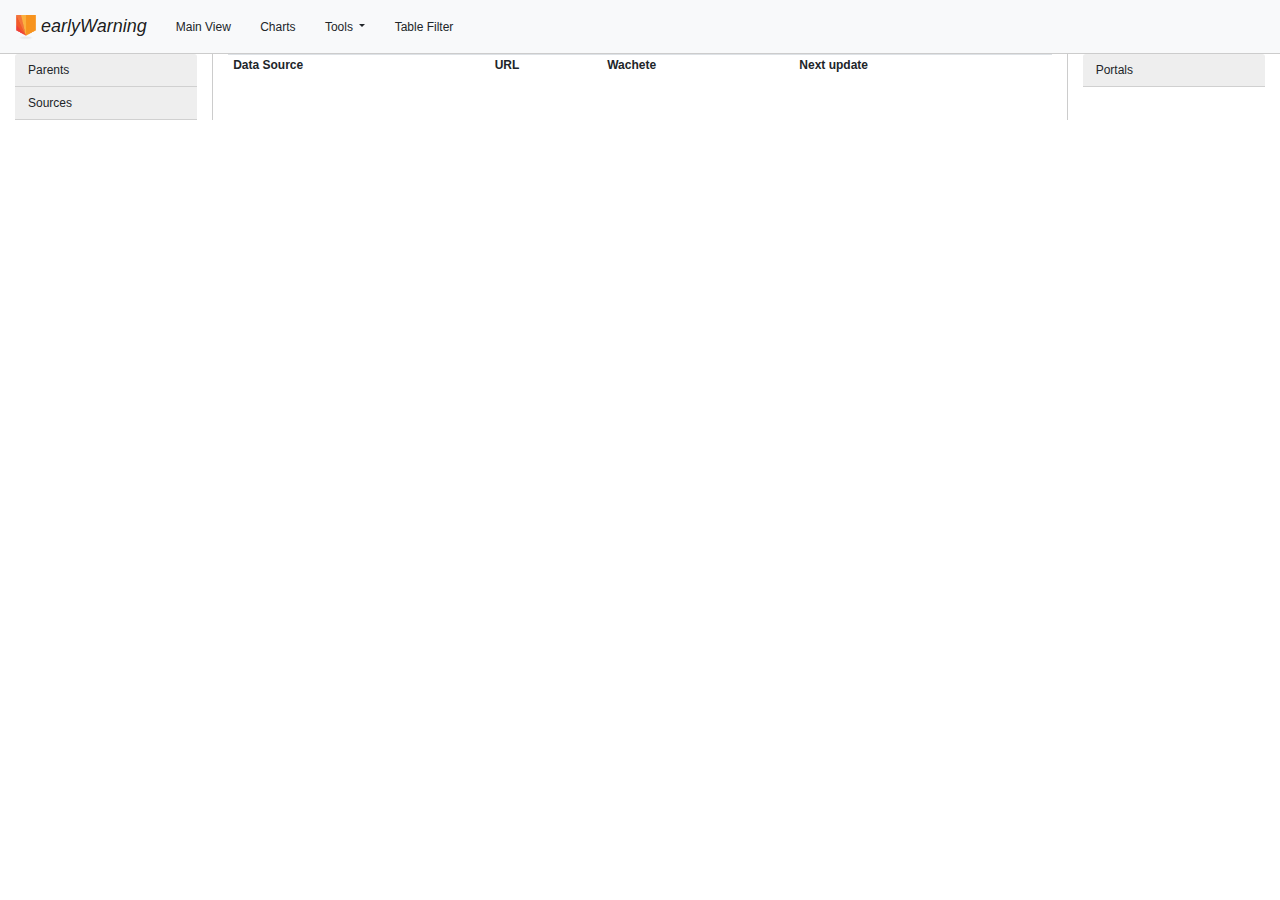
<file: index.html>
<!DOCTYPE html>
<html>
<head>
    <meta name="viewport" content="width=device-width, initial-scale=1">
    <link rel="stylesheet" href="css/bootstrap.css">
    <link rel="stylesheet" href="css/bootstrap.min.css">
    <link rel="stylesheet" href="css/bootstrap-grid.min.css">
    <link rel="stylesheet" href="css/bootstrap-grid.css">
    <link rel="stylesheet" href="css/styles.css">
    <!--  @import url("https://maxcdn.bootstrapcdn.com/font-awesome/4.7.0/css/font-awesome.min.css");   -->
    <script type="text/javascript" src="https://canvasjs.com/assets/script/canvasjs.min.js"></script>

</head>

<body>
<nav class="navbar navbar-expand-lg navbar-light bg-light">
    <a class="navbar-brand" href="#"><img class="ew-image-navbar" src="img/loginlogo.png"> earlyWarning</a>
    <div class="navButtons">
        <button class="btn btn-primary" id="btnShowAllNextUpdates" type="button" data-dismiss="modal">
            Main View
        </button>
        <button class="btn btn-primary" id="btnShowNextUpdatesChart" type="button" data-dismiss="modal">
            Charts
        </button>

        <div class="btn-group">
            <button class="btn btn-primary btn-default caret dropdown-toggle"  type="button" data-toggle="dropdown" aria-haspopup="true" aria-expanded="false">
                Tools
            </button>
            <ul class="dropdown-menu" id="toolsNavLinkList">
                <li><a data-tool-id="addParentDataSource">New Parent Source</a></li>
                <li><a data-tool-id="addDataSource">New Data Source</a></li>
                <li><a data-tool-id="addPortal">New Portal</a></li>
                <li><a data-tool-id="showDeactivatedDataSources">Deactivated Sources</a></li>
                <li><a data-tool-id="abc">...</a></li>
                <li><a data-tool-id="abc">Source Types</a></li>
                <li><a data-tool-id="abc">Update Methods</a></li>
                <li><a data-tool-id="abc">Update Intervals</a></li>
                <li><a data-tool-id="abc">EW Controllers</a></li>
                <li><a data-tool-id="abc">...</a></li>
            </ul>
        </div>
        <button class="btn btn-primary btnDsTableFilter" id="btnDsTableFilter" type="button">
            Table Filter
        </button>
        <button class="btn btn-primary d-none btnDsChartFilter" id="btnDsChartFilter" type="button">
            Chart Filter
        </button>

    </div>
</nav>
<div class="container-fluid">
    <div class="row">
        <div class="col-2 leftDsNav">
            <div class="accordion" id="accordionDs">
                <!-- PARENT DATA SOURCES accordion -->
                <div class="card">
                    <div class="card-header" id="headingDataSourceParent">
                        <h5 class="mb-0">
                            <button class="btn btn-link collapsed" type="button" data-toggle="collapse"
                                    data-target="#collapseDataSourceParent" aria-expanded="false"
                                    aria-controls="collapsePDataSourceParent">
                                Parents
                            </button>
                        </h5>
                    </div>
                    <div id="collapseDataSourceParent" class="collapse" aria-labelledby="headingDataSourceParent"
                         data-parent="#accordionDs">
                        <div class="card-body">
                            <!-- list filled here by javascript -->
                        </div>
                    </div>
                </div>

                <!-- DATA SOURCES accordion -->
                <div class="card">
                    <div class="card-header" id="headingDataSource">
                        <h5 class="mb-0">
                            <button id="dataSourceAccHeading" class="btn btn-link collapsed" value="" type="button" data-toggle="collapse"
                                    data-target="#collapseDataSource" aria-expanded="false"
                                    aria-controls="collapsePDataSource">
                                Sources
                            </button>
                        </h5>
                    </div>
                    <div id="collapseDataSource" class="collapse" aria-labelledby="headingDataSource"
                         data-parent="#accordionDs">
                        <div class="card-body">
                            <!-- list filled here by javascript -->
                        </div>
                    </div>
                </div>


            </div>
        </div>


        <div class="col-8" id="right-content-container">
            <!--  javascript to fill here with table data -->
        </div>

        <div class="col-2 rightPortalsNav" >
            <div class="accordion" id="accordionP">
                <!-- PORTALS accordion -->
                <div class="card">
                    <div class="card-header" id="headingPortal">
                        <h5 class="mb-0">
                            <button class="btn btn-link" type="button" data-toggle="collapse"
                                    data-target="#collapsePortal" aria-expanded="true"
                                    aria-controls="collapsePortal">
                                Portals
                            </button>
                        </h5>
                    </div>

                    <div id="collapsePortal" class="collapse show" aria-labelledby="headingPortal"
                         data-parent="#accordionP">
                        <div class="card-body">
                            <!-- list filled here by javascript -->
                        </div>
                    </div>
                </div>
            </div>
        </div>
    </div>

    <div class="modal fade" id="datasourceLinksToPortalsModal" tabindex="-1">
        <div class="modal-dialog ">
            <div class="modal-content">
                <div class="modal-header">
                    <button class="close" data-dismiss="modal">&times;</button>
                    <h4 class="modal-title" id="datasourceLinksToPortalsModal-title"></h4>
                </div>
                <div class="modal-body" id="datasourceLinksToPortalsModal-body">

                    <!-- list filled here by javascript -->

                </div>
                <div class="modal-footer">
                    <button class="btn btn-primary col-sm-2" id="btnLinkToPortalAccept"  data-dismiss="modal">
                        Accept
                    </button>
                    <button class="btn btn-primary col-sm-2 " id="btnLinkToPortalClose"  data-dismiss="modal">
                        Close
                    </button>
                </div>
            </div>
        </div>
    </div>

    <div class="modal fade" id="portalLinksToDataSourcesModal" tabindex="-1">
        <div class="modal-dialog ">
            <div class="modal-content">
                <div class="modal-header">
                    <button class="close" data-dismiss="modal">&times;</button>
                    <h4 class="modal-title" id="portalLinksToDataSourcesModal-title"></h4>
                </div>
                <div class="modal-body" id="portalLinksToDataSourcesModal-body">

                    <!-- list filled here by javascript -->

                </div>
                <div class="modal-footer">
                    <button class="btn btn-primary" id="btnLinkToDataSourcesAccept" class="col-sm-1" data-dismiss="modal">
                        Accept
                    </button>
                    <button class="btn btn-primary" id="btnLinkToDataSourcesClose" class="col-sm-1" data-dismiss="modal">
                        Close
                    </button>
                </div>
            </div>
        </div>
    </div>

    <div class="modal fade"  id="historyUpdatesModal" tabindex="-1">
        <div class="modal-dialog modal-xl">
            <div class="modal-content">
                <div class="modal-header">
                    <button class="close" data-dismiss="modal"> X </button>
                    <h4 class="modal-title" id="historyUpdatesModal-title"></h4>
                </div>
                <div id="chartContainerPreviousUpdates" style="height: 200px; width: 100%">
                </div>

                <div class="modal-body" id="historyUpdatesModal-body">

                    <table class="table table-condensed" id="historyUpdatesModal-table">
                        <tr id="historyUpdatesTableHeadings">
                            <th>Update Expected</th>
                            <th>Update Received</th>
                            <th>Moved to Master</th>
                            <th>Portals Updated</th>
                            <th>Comments</th>
                            <th class="updatedOntime"><p>Early</p><p class="overdue">Late</p>
                        </tr>
                        <tbody id="historyUpdatesModal-tablebody">
                        <!-- javascript fills here with Deactiveted Data Sources table  -->
                        </tbody>
                    </table>
                </div>

                <div class="modal-footer">
                    <button class="btn btn-primary" id="btnhistoryUpdatesClose" class="col-sm-1" type="button" data-dismiss="modal">
                        Close
                    </button>
                    <!--
                    <button class="btn btn-primary" id="btnhistoryUpdatesChart" class="col-sm-1" type="button" data-dismiss="modal">
                        Chart
                    </button>
                    -->
                </div>
            </div>
        </div>
    </div>

    <div class="modal fade"  id="dependenciesModal" tabindex="-1">
        <div class="modal-dialog modal-xl">
            <div class="modal-content">
                <div class="modal-header">
                    <button class="close" data-dismiss="modal"> X </button>
                    <h4 class="modal-title" id="dependenciesModal-title"></h4>
                </div>
                <div class="modal-body" id="dependenciesModal-body">
                    <div class="form-group">
                        <table class="table table-condensed" id="dependentOnModal-table">
                            <tr id="dependentOnTableHeadings">
                                <th>Data Source</th>
                                <th>Last Update Update</th>
                                <th>Next Update Due</th>
                                <th>Comments</th>
                            </tr>
                            <tbody id="dependentOnModal-tablebody">
                            <!-- javascript fills here with "dependent on" Data Sources data source details  -->
                            </tbody>
                        </table>
                        <div class="modal-footer">
                            <button class="btn btn-primary" id="btnDependentOnAccept" class="col-sm-1" data-dismiss="modal">
                                Accept
                            </button>
                            <button class="btn btn-primary" id="btnDependentOnClose" class="col-sm-1" data-dismiss="modal">
                                Close
                            </button>
                        </div>
                    </div>

                    <div class="form-group">
                        <label for="inputUpdateInterval" class="col-sm-3">Update Interval</label>
                        <input type="text" class="col-sm-2 " name="inputUpdateInterval" id="inputUpdateInterval" value="">
                    </div>

                </div>

                <div class="modal-footer">
                    <button class="btn btn-primary" id="btndependenciesAccept" class="col-sm-1" type="button" data-dismiss="modal">
                        Accept
                    </button>
                    <button class="btn btn-primary" id="btndependenciesClose" class="col-sm-1" type="button" data-dismiss="modal">
                        Close
                    </button>
                </div>
            </div>
        </div>

        <script src="https://ajax.googleapis.com/ajax/libs/jquery/3.3.1/jquery.min.js"></script>
        <script type="text/javascript" src="//cdn.datatables.net/1.10.16/js/jquery.dataTables.min.js"></script>
        <script type="text/javascript" src="https://canvasjs.com/assets/script/jquery-1.11.1.min.js"></script>
        <script type="text/javascript" src="https://canvasjs.com/assets/script/canvasjs.min.js"></script>
        <script type="text/javascript" src="https://canvasjs.com/assets/script/jquery.canvasjs.min.js"></script>

        <script src="js/bootstrap.bundle.js"></script>
        <script src="js/parent.js"></script>
        <script src="js/datasource.js"></script>
        <script src="js/portal.js"></script>
        <script src="js/filters.js"></script>
        <script src="js/scripts.js"></script>

    </div>
</div>
</body>
</html>
</file>
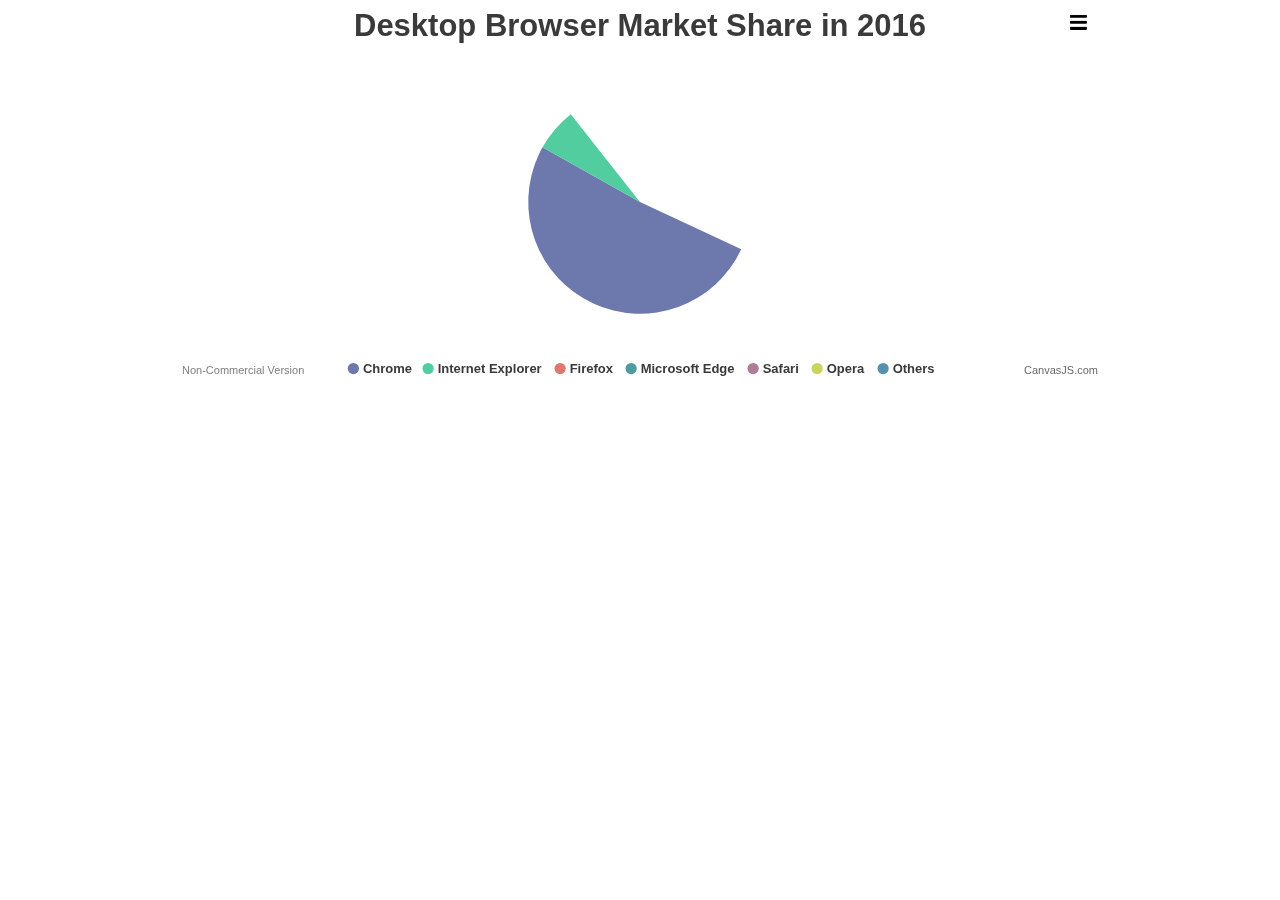
<file: canvasJS/examples/01-overview/animated-chart.html>
<!DOCTYPE HTML>
<html>
<head>
<meta charset="UTF-8">
<script>
window.onload = function() {

var chart = new CanvasJS.Chart("chartContainer", {
	theme: "light2", // "light1", "light2", "dark1", "dark2"
	exportEnabled: true,
	animationEnabled: true,
	title: {
		text: "Desktop Browser Market Share in 2016"
	},
	data: [{
		type: "pie",
		startAngle: 25,
		toolTipContent: "<b>{label}</b>: {y}%",
		showInLegend: "true",
		legendText: "{label}",
		indexLabelFontSize: 16,
		indexLabel: "{label} - {y}%",
		dataPoints: [
			{ y: 51.08, label: "Chrome" },
			{ y: 27.34, label: "Internet Explorer" },
			{ y: 10.62, label: "Firefox" },
			{ y: 5.02, label: "Microsoft Edge" },
			{ y: 4.07, label: "Safari" },
			{ y: 1.22, label: "Opera" },
			{ y: 0.44, label: "Others" }
		]
	}]
});
chart.render();

}
</script>
</head>
<body>
<div id="chartContainer" style="height: 370px; max-width: 920px; margin: 0px auto;"></div>
<script src="../../canvasjs.min.js"></script>
</body>
</html>
</file>
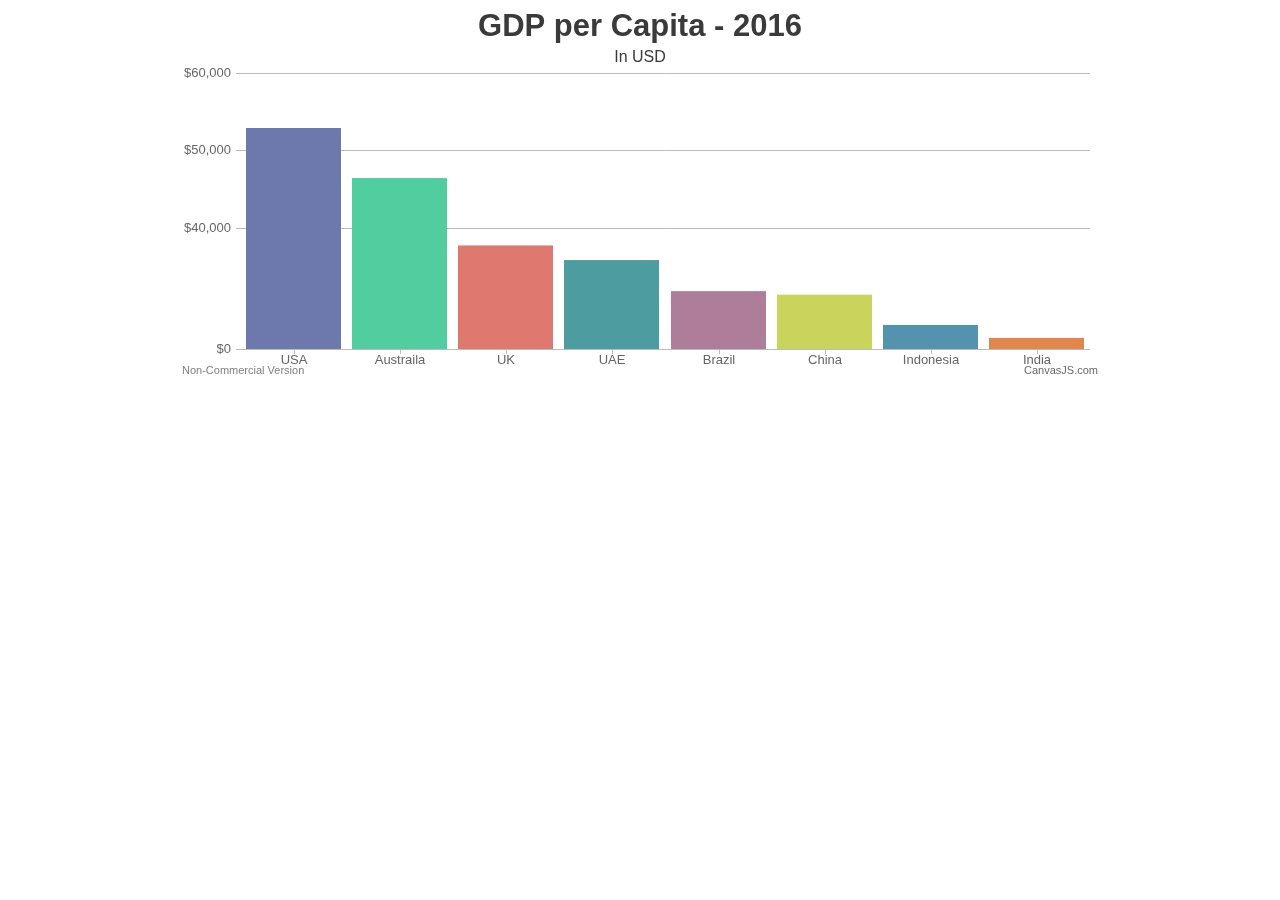
<file: canvasJS/examples/01-overview/chart-with-axis-scale-breaks.html>
<!DOCTYPE HTML>
<html>
<head>
<meta charset="UTF-8">
<script>
window.onload = function () {

var chart = new CanvasJS.Chart("chartContainer", {
	animationEnabled: true,
	theme: "light2", // "light1", "light2", "dark1", "dark2"
	title: {
		text: "GDP per Capita - 2016"
	},
	subtitles: [{
		text: "In USD",
		fontSize: 16
	}],
	axisY: {
		prefix: "$",
		scaleBreaks: {
			customBreaks: [{
				startValue: 10000,
				endValue: 35000
			}]
		}
	},
	data: [{
		type: "column",
		yValueFormatString: "$#,##0.00",
		dataPoints: [
			{ label: "USA", y: 57466.787 },
			{ label: "Austraila", y: 49927.82 },
			{ label: "UK", y: 39899.388 },
			{ label: "UAE", y: 37622.207 },
			{ label: "Brazil", y: 8649.948 },
			{ label: "China", y: 8123.181 },
			{ label: "Indonesia", y: 3570.295 },
			{ label: "India", y: 1709.387 }	
		]
	}]
});
chart.render();

}
</script>
</head>
<body>
<div id="chartContainer" style="height: 370px; max-width: 920px; margin: 0px auto;"></div>
<script src="../../canvasjs.min.js"></script>
</body>
</html>
</file>
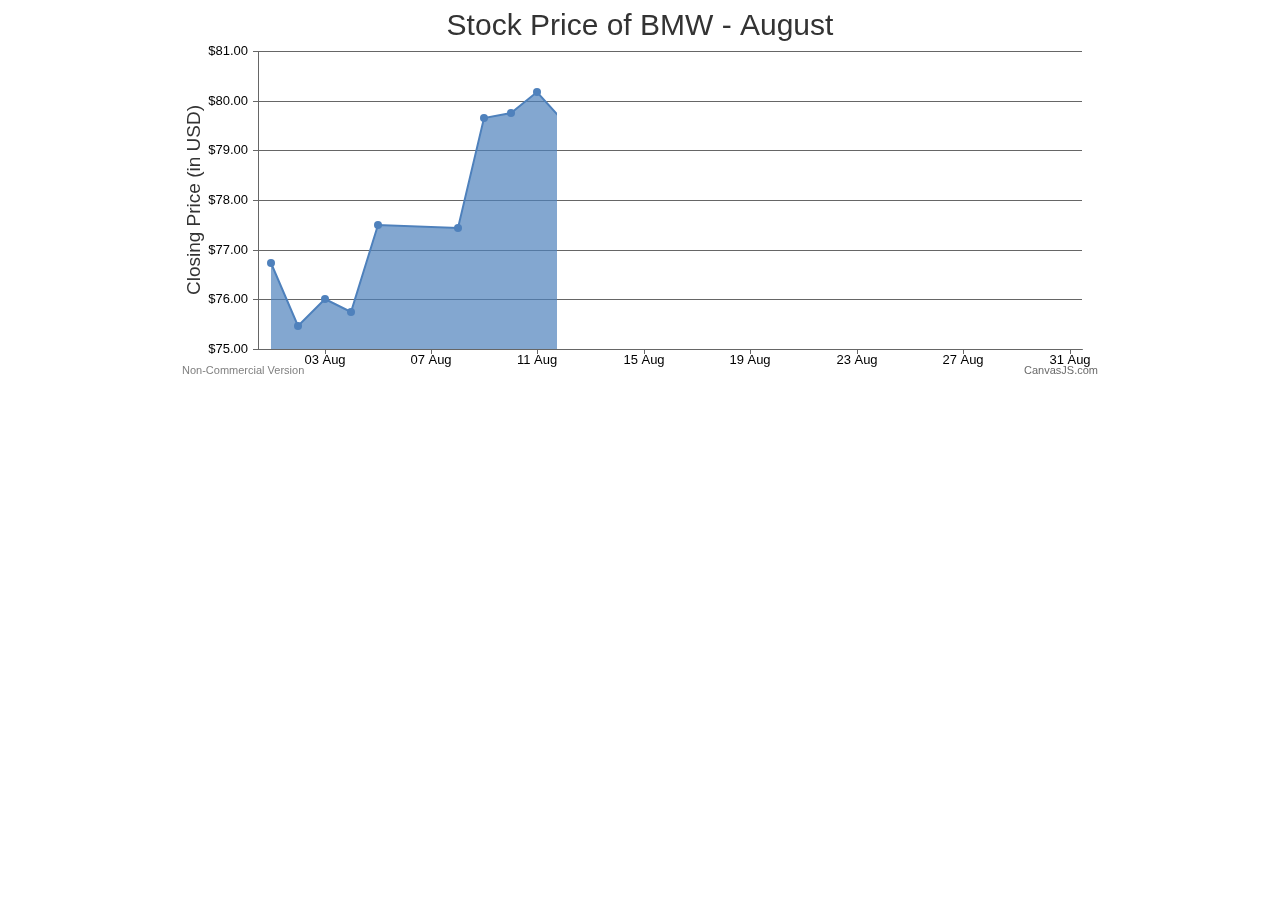
<file: canvasJS/examples/01-overview/chart-with-crosshair.html>
<!DOCTYPE HTML>
<html>
<head>  
<meta charset="UTF-8">
<script>
window.onload = function () {

var chart = new CanvasJS.Chart("chartContainer", {
	animationEnabled: true,
	title:{
		text: "Stock Price of BMW - August"
	},
	axisX:{
		valueFormatString: "DD MMM",
		crosshair: {
			enabled: true,
			snapToDataPoint: true
		}
	},
	axisY: {
		title: "Closing Price (in USD)",
		includeZero: false,
		valueFormatString: "$##0.00",
		crosshair: {
			enabled: true,
			snapToDataPoint: true,
			labelFormatter: function(e) {
				return "$" + CanvasJS.formatNumber(e.value, "##0.00");
			}
		}
	},
	data: [{
		type: "area",
		xValueFormatString: "DD MMM",
		yValueFormatString: "$##0.00",
		dataPoints: [
			{ x: new Date(2016, 07, 01), y: 76.727997 },
			{ x: new Date(2016, 07, 02), y: 75.459999 },
			{ x: new Date(2016, 07, 03), y: 76.011002 },
			{ x: new Date(2016, 07, 04), y: 75.751999 },
			{ x: new Date(2016, 07, 05), y: 77.500000 },
			{ x: new Date(2016, 07, 08), y: 77.436996 },
			{ x: new Date(2016, 07, 09), y: 79.650002 },
			{ x: new Date(2016, 07, 10), y: 79.750999 },
			{ x: new Date(2016, 07, 11), y: 80.169998 },
			{ x: new Date(2016, 07, 12), y: 79.570000 },
			{ x: new Date(2016, 07, 15), y: 80.699997 },
			{ x: new Date(2016, 07, 16), y: 79.686996 },
			{ x: new Date(2016, 07, 17), y: 78.996002 },
			{ x: new Date(2016, 07, 18), y: 78.899002 },
			{ x: new Date(2016, 07, 19), y: 77.127998 },
			{ x: new Date(2016, 07, 22), y: 76.759003 },
			{ x: new Date(2016, 07, 23), y: 77.480003 },
			{ x: new Date(2016, 07, 24), y: 77.623001 },
			{ x: new Date(2016, 07, 25), y: 76.408997 },
			{ x: new Date(2016, 07, 26), y: 76.041000 },
			{ x: new Date(2016, 07, 29), y: 76.778999 },
			{ x: new Date(2016, 07, 30), y: 78.654999 },
			{ x: new Date(2016, 07, 31), y: 77.667000 }
		]
	}]
});
chart.render();

}
</script>
</head>
<body>
<div id="chartContainer" style="height: 370px; max-width: 920px; margin: 0px auto;"></div>
<script src="../../canvasjs.min.js"></script>
</body>
</html>
</file>
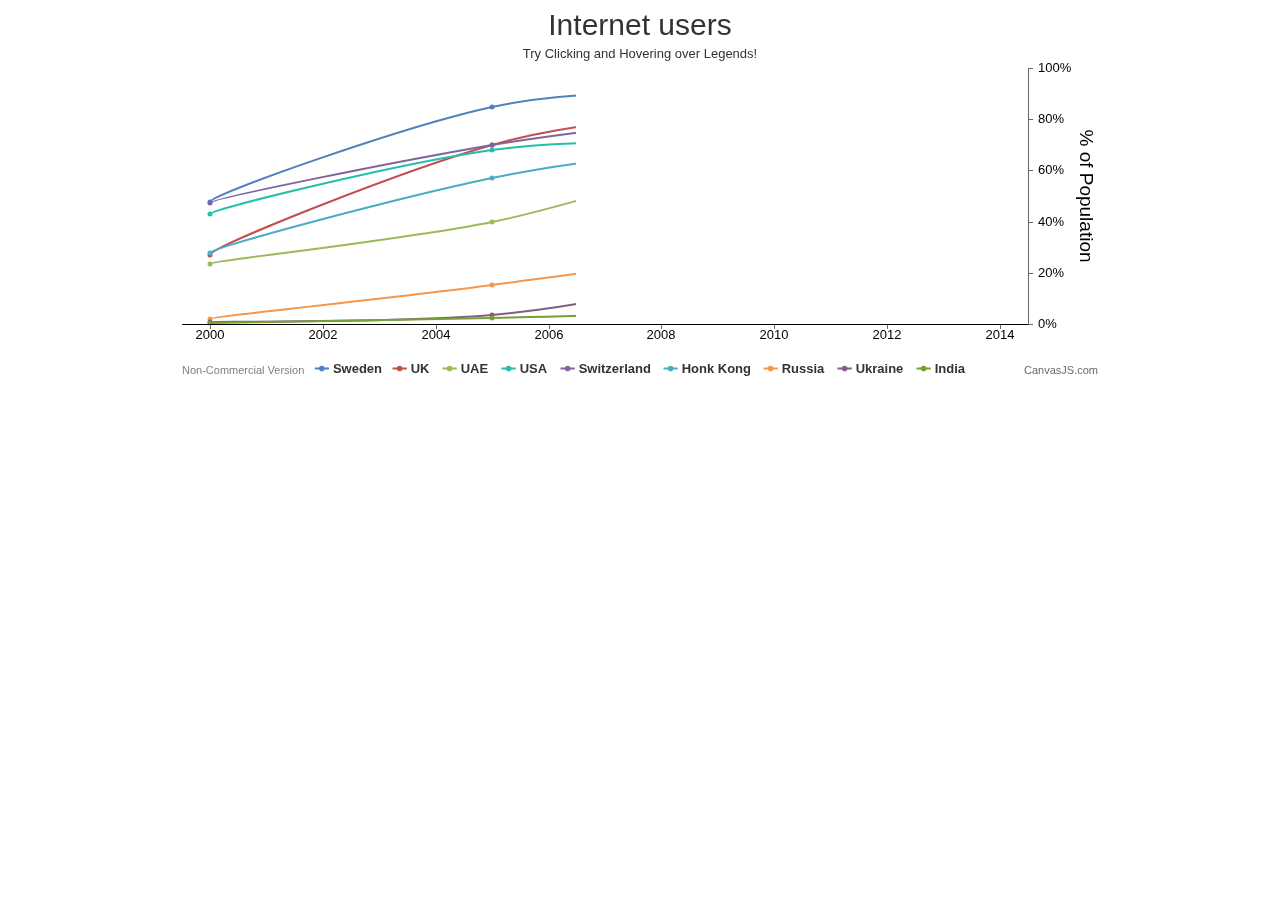
<file: canvasJS/examples/01-overview/chart-with-custom-legend-chart.html>
<!DOCTYPE HTML>
<html>
<head>
<meta charset="UTF-8">
<script>
window.onload = function () {
	
var chart = new CanvasJS.Chart("chartContainer", {
	//theme: "light2", // "light1", "light2", "dark1", "dark2"
	animationEnabled: true,
	title:{
		text: "Internet users"  
	},
	subtitles: [{
		text: "Try Clicking and Hovering over Legends!"
	}],
	axisX: {
		lineColor: "black",
		labelFontColor: "black"
	},
	axisY2: {
      	gridThickness: 0,
		title: "% of Population",
		suffix: "%",
		titleFontColor: "black",
		labelFontColor: "black"
	},
	legend: {
		cursor: "pointer",
		itemmouseover: function(e) {
			e.dataSeries.lineThickness = e.chart.data[e.dataSeriesIndex].lineThickness * 2;
			e.dataSeries.markerSize = e.chart.data[e.dataSeriesIndex].markerSize + 2;
			e.chart.render();
		},
		itemmouseout: function(e) {
			e.dataSeries.lineThickness = e.chart.data[e.dataSeriesIndex].lineThickness / 2;
			e.dataSeries.markerSize = e.chart.data[e.dataSeriesIndex].markerSize - 2;
			e.chart.render();
		},
		itemclick: function (e) {
			if (typeof (e.dataSeries.visible) === "undefined" || e.dataSeries.visible) {
				e.dataSeries.visible = false;
			} else {
				e.dataSeries.visible = true;
			}
			e.chart.render();
		}
	},
	toolTip: {
		shared: true
	},
	data: [{
		type: "spline",
		name: "Sweden",
		markerSize: 5,
      	axisYType: "secondary",
		xValueFormatString: "YYYY",
		yValueFormatString: "#,##0.0'%'",
		showInLegend: true,
		dataPoints: [
			{ x: new Date(2000, 00), y: 47.5 },
			{ x: new Date(2005, 00), y: 84.8 },
			{ x: new Date(2009, 00), y: 91 },
			{ x: new Date(2010, 00), y: 90 },
			{ x: new Date(2011, 00), y: 92.8 },
			{ x: new Date(2012, 00), y: 93.2 },
			{ x: new Date(2013, 00), y: 94.8 },
			{ x: new Date(2014, 00), y: 92.5 }
		]
	},
	{
		type: "spline",
		name: "UK",
		markerSize: 5,
		axisYType: "secondary",
		xValueFormatString: "YYYY",
		yValueFormatString: "#,##0.0'%'",
		showInLegend: true,
		dataPoints: [
			{ x: new Date(2000, 00), y: 26.8 },
			{ x: new Date(2005, 00), y: 70 },
			{ x: new Date(2009, 00), y: 83.6 },
			{ x: new Date(2010, 00), y: 85 },
			{ x: new Date(2011, 00), y: 85.4 },
			{ x: new Date(2012, 00), y: 87.5 },
			{ x: new Date(2013, 00), y: 89.8 },
			{ x: new Date(2014, 00), y: 91.6 }
		]
	},
	{
		type: "spline",
		name: "UAE",
		markerSize: 5,
		axisYType: "secondary",
		xValueFormatString: "YYYY",
		yValueFormatString: "#,##0.0'%'",
		showInLegend: true,
		dataPoints: [
			{ x: new Date(2000, 00), y: 23.6 },
			{ x: new Date(2005, 00), y: 40 },
			{ x: new Date(2009, 00), y: 64 },
			{ x: new Date(2010, 00), y: 68 },
			{ x: new Date(2011, 00), y: 78 },
			{ x: new Date(2012, 00), y: 85 },
			{ x: new Date(2013, 00), y: 86 },
			{ x: new Date(2014, 00), y: 90.4 }
		]
	},
	{
		type: "spline",
		showInLegend: true,
		name: "USA",
		markerSize: 5,
		axisYType: "secondary",
		yValueFormatString: "#,##0.0'%'",
		xValueFormatString: "YYYY",
		dataPoints: [
			{ x: new Date(2000, 00), y: 43.1 },
			{ x: new Date(2005, 00), y: 68 },
			{ x: new Date(2009, 00), y: 71 },
			{ x: new Date(2010, 00), y: 71.7 },
			{ x: new Date(2011, 00), y: 69.7 },
			{ x: new Date(2012, 00), y: 79.3 },
			{ x: new Date(2013, 00), y: 84.2 },
			{ x: new Date(2014, 00), y: 87 }
		]
	},
	{
		type: "spline",
		name: "Switzerland",
		markerSize: 5,
		axisYType: "secondary",
		xValueFormatString: "YYYY",
		yValueFormatString: "#,##0.0'%'",
		showInLegend: true,
		dataPoints: [
			{ x: new Date(2000, 00), y: 47.1 },
			{ x: new Date(2005, 00), y: 70.1 },
			{ x: new Date(2009, 00), y: 81.3 },
			{ x: new Date(2010, 00), y: 83.9 },
			{ x: new Date(2011, 00), y: 85.2 },
			{ x: new Date(2012, 00), y: 85.2 },
			{ x: new Date(2013, 00), y: 86.7 },
			{ x: new Date(2014, 00), y: 87 }
		]
	},
	{
		type: "spline",
		name: "Honk Kong",
		markerSize: 5,
		axisYType: "secondary",
		xValueFormatString: "YYYY",
		yValueFormatString: "#,##0.0'%'",
		showInLegend: true,
		dataPoints: [
			{ x: new Date(2000, 00), y: 27.8 },
			{ x: new Date(2005, 00), y: 56.9 },
			{ x: new Date(2009, 00), y: 69.4 },
			{ x: new Date(2010, 00), y: 72 },
			{ x: new Date(2011, 00), y: 72.2 },
			{ x: new Date(2012, 00), y: 72.9 },
			{ x: new Date(2013, 00), y: 74.2 },
			{ x: new Date(2014, 00), y: 74.6 }
		]
	},
	{
		type: "spline",
		name: "Russia",
		markerSize: 5,
		axisYType: "secondary",
		xValueFormatString: "YYYY",
		yValueFormatString: "#,##0.0'%'",
		showInLegend: true,
		dataPoints: [
			{ x: new Date(2000, 00), y: 2 },
			{ x: new Date(2005, 00), y: 15.2 },
			{ x: new Date(2009, 00), y: 29 },
			{ x: new Date(2010, 00), y: 43 },
			{ x: new Date(2011, 00), y: 49 },
			{ x: new Date(2012, 00), y: 63.8 },
			{ x: new Date(2013, 00), y: 61.4 },
			{ x: new Date(2014, 00), y: 70.5 }
		]
	},
	{
		type: "spline",
		name: "Ukraine",
		markerSize: 5,
		axisYType: "secondary",
		xValueFormatString: "YYYY",
		yValueFormatString: "#,##0.0'%'",
		showInLegend: true,
		dataPoints: [
			{ x: new Date(2000, 00), y: .7 },
			{ x: new Date(2005, 00), y: 3.7 },
			{ x: new Date(2009, 00), y: 17.9 },
			{ x: new Date(2010, 00), y: 23.3 },
			{ x: new Date(2011, 00), y: 28.7 },
			{ x: new Date(2012, 00), y: 35.3 },
			{ x: new Date(2013, 00), y: 41.8 },
			{ x: new Date(2014, 00), y: 43.4 }
		]
	},
	{
		type: "spline",
		name: "India",
		markerSize: 5,
		axisYType: "secondary",
		xValueFormatString: "YYYY",
		yValueFormatString: "#,##0.0'%'",
		showInLegend: true,
		dataPoints: [
			{ x: new Date(2000, 00), y: .5 },
			{ x: new Date(2005, 00), y: 2.4 },
			{ x: new Date(2009, 00), y: 5.1 },
			{ x: new Date(2010, 00), y: 7.5 },
			{ x: new Date(2011, 00), y: 10.1 },
			{ x: new Date(2012, 00), y: 12.6 },
			{ x: new Date(2013, 00), y: 15.1 },
			{ x: new Date(2014, 00), y: 18 }
		]
	}]
});
chart.render();

}
</script>
</head>
<body>
<div id="chartContainer" style="height: 370px; max-width: 920px; margin: 0px auto;"></div>
<script src="../../canvasjs.min.js"></script>
</body>
</html>
</file>
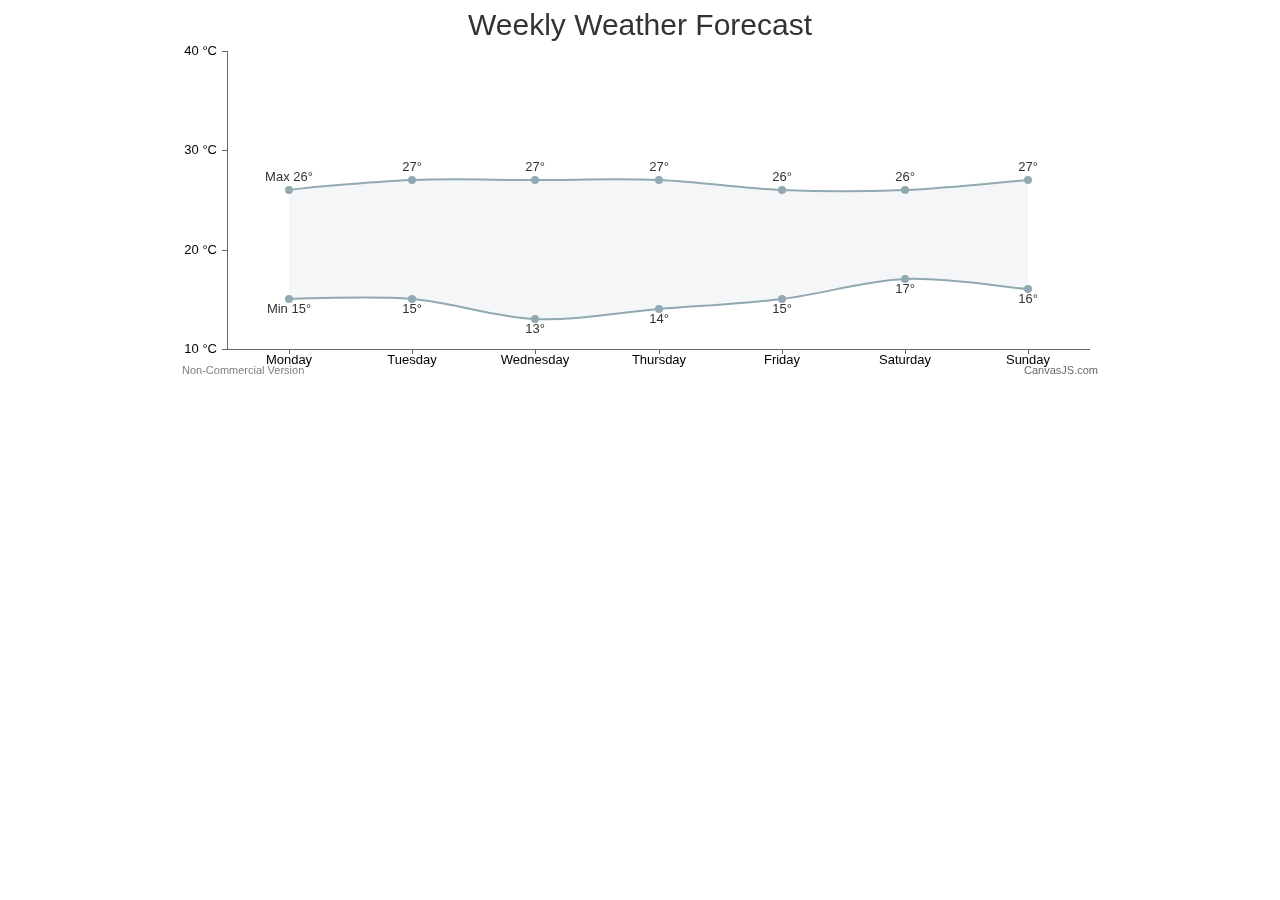
<file: canvasJS/examples/01-overview/chart-with-image-overlay.html>
<!DOCTYPE HTML>
<html>
<head>
<meta charset="UTF-8">
<style>
img{
	pointer-events: none;
}
</style>
<script>
window.onload = function () {

var chart = new CanvasJS.Chart("chartContainer", {            
	title:{
		text: "Weekly Weather Forecast"              
	},
	axisY: {
		includeZero: false,
		suffix: " °C",
		maximum: 40,
		gridThickness: 0
	},
	toolTip:{
		shared: true,
		content: "{name} </br> <strong>Temperature: </strong> </br> Min: {y[0]} °C, Max: {y[1]} °C"
	},
	data: [{
		type: "rangeSplineArea",
		fillOpacity: 0.1,
		color: "#91AAB1",
		indexLabelFormatter: formatter,
		dataPoints: [
			{ label: "Monday", y: [15, 26], name: "rainy" },
			{ label: "Tuesday", y: [15, 27], name: "rainy" },
			{ label: "Wednesday", y: [13, 27], name: "sunny" },
			{ label: "Thursday", y: [14, 27], name: "sunny" },
			{ label: "Friday", y: [15, 26], name: "cloudy" },
			{ label: "Saturday", y: [17, 26], name: "sunny" },
			{ label: "Sunday", y: [16, 27], name: "rainy" }
		]
	}]
});
chart.render();

var images = [];    

addImages(chart);

function addImages(chart) {
	for(var i = 0; i < chart.data[0].dataPoints.length; i++){
		var dpsName = chart.data[0].dataPoints[i].name;
		if(dpsName == "cloudy"){
			images.push($("<img>").attr("src", "https://canvasjs.com/wp-content/uploads/images/gallery/gallery-overview/cloudy.png"));
		} else if(dpsName == "rainy"){
		images.push($("<img>").attr("src", "https://canvasjs.com/wp-content/uploads/images/gallery/gallery-overview/rainy.png"));
		} else if(dpsName == "sunny"){
			images.push($("<img>").attr("src", "https://canvasjs.com/wp-content/uploads/images/gallery/gallery-overview/sunny.png"));
		}

	images[i].attr("class", dpsName).appendTo($("#chartContainer>.canvasjs-chart-container"));
	positionImage(images[i], i);
	}
}

function positionImage(image, index) {
	var imageCenter = chart.axisX[0].convertValueToPixel(chart.data[0].dataPoints[index].x);
	var imageTop =  chart.axisY[0].convertValueToPixel(chart.axisY[0].maximum);

	image.width("40px")
	.css({ "left": imageCenter - 20 + "px",
	"position": "absolute","top":imageTop + "px",
	"position": "absolute"});
}

$( window ).resize(function() {
	var cloudyCounter = 0, rainyCounter = 0, sunnyCounter = 0;    
	var imageCenter = 0;
	for(var i=0;i<chart.data[0].dataPoints.length;i++) {
		imageCenter = chart.axisX[0].convertValueToPixel(chart.data[0].dataPoints[i].x) - 20;
		if(chart.data[0].dataPoints[i].name == "cloudy") {					
			$(".cloudy").eq(cloudyCounter++).css({ "left": imageCenter});
		} else if(chart.data[0].dataPoints[i].name == "rainy") {
			$(".rainy").eq(rainyCounter++).css({ "left": imageCenter});  
		} else if(chart.data[0].dataPoints[i].name == "sunny") {
			$(".sunny").eq(sunnyCounter++).css({ "left": imageCenter});  
		}                
	}
});

function formatter(e) { 
	if(e.index === 0 && e.dataPoint.x === 0) {
		return " Min " + e.dataPoint.y[e.index] + "°";
	} else if(e.index == 1 && e.dataPoint.x === 0) {
		return " Max " + e.dataPoint.y[e.index] + "°";
	} else{
		return e.dataPoint.y[e.index] + "°";
	}
} 

}
</script>	
</head>
<body>
<script src="https://canvasjs.com/assets/script/jquery-1.11.1.min.js"></script>  
<script src="../../jquery.canvasjs.min.js"></script>
<div id="chartContainer" style="height: 370px; max-width: 920px; margin: 0px auto;"></div>
</body>
</html>
</file>
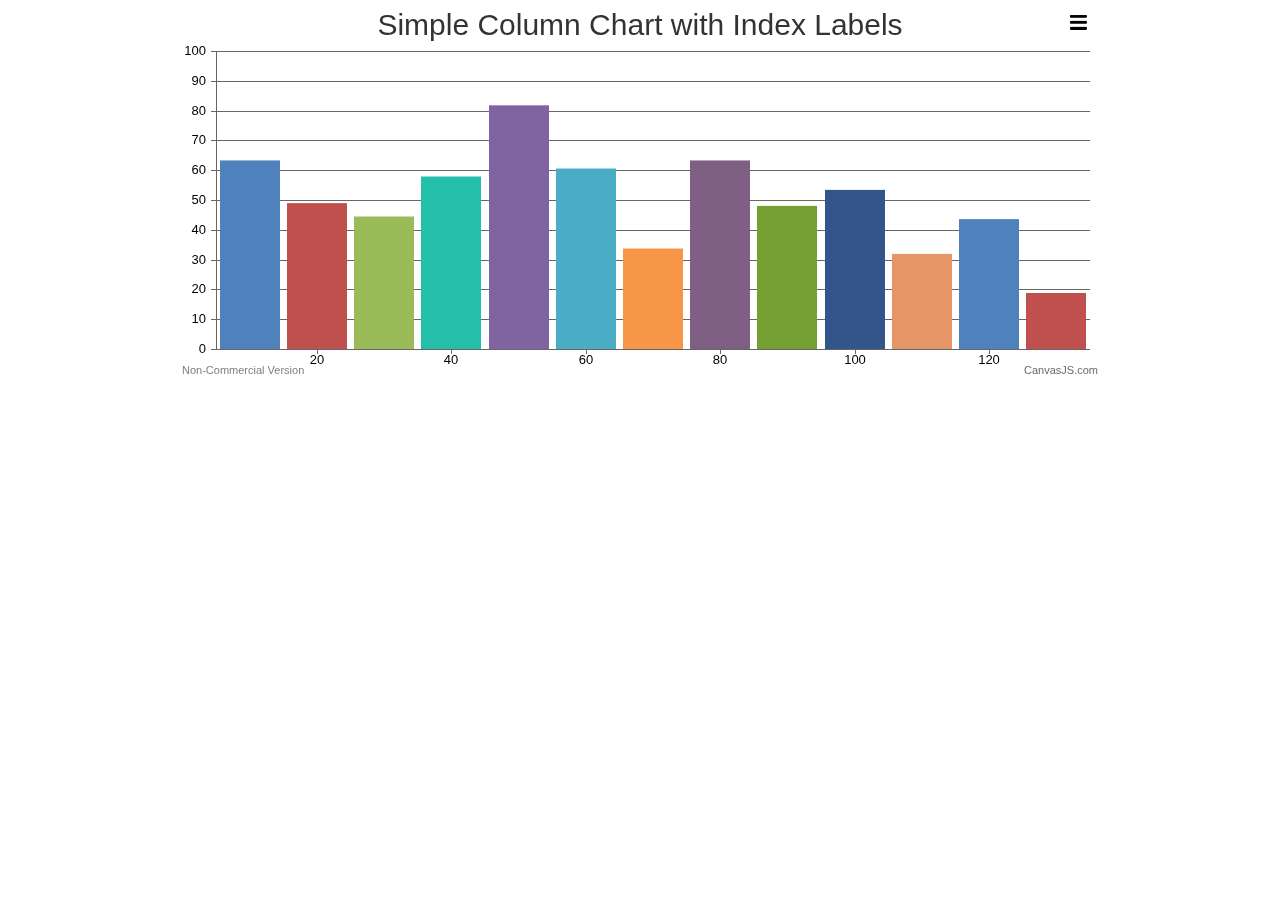
<file: canvasJS/examples/01-overview/chart-with-index-data-label.html>
<!DOCTYPE HTML>
<html>
<head>
<meta charset="UTF-8">
<script>
window.onload = function () {

var chart = new CanvasJS.Chart("chartContainer", {
	animationEnabled: true,
	exportEnabled: true,
	theme: "light1", // "light1", "light2", "dark1", "dark2"
	title:{
		text: "Simple Column Chart with Index Labels"
	},
	data: [{
		type: "column", //change type to bar, line, area, pie, etc
		//indexLabel: "{y}", //Shows y value on all Data Points
		indexLabelFontColor: "#5A5757",
		indexLabelPlacement: "outside",
		dataPoints: [
			{ x: 10, y: 71 },
			{ x: 20, y: 55 },
			{ x: 30, y: 50 },
			{ x: 40, y: 65 },
			{ x: 50, y: 92, indexLabel: "Highest" },
			{ x: 60, y: 68 },
			{ x: 70, y: 38 },
			{ x: 80, y: 71 },
			{ x: 90, y: 54 },
			{ x: 100, y: 60 },
			{ x: 110, y: 36 },
			{ x: 120, y: 49 },
			{ x: 130, y: 21, indexLabel: "Lowest" }
		]
	}]
});
chart.render();

}
</script>
</head>
<body>
<div id="chartContainer" style="height: 370px; max-width: 920px; margin: 0px auto;"></div>
<script src="../../canvasjs.min.js"></script>
</body>
</html>
</file>
<file: css/styles.css>
* {
    box-sizing: border-box;
}

body {
    font-size: 12px;
}

/* Create two unequal columns that floats next to each other */
.column {
    float: left;
    padding: 10px;
}
.column2 {
    float: left;
    padding: 10px;
}
.left {width: 75%;}
.right {width: 25%;}
/* Clear floats after the columns */
.row:after {
    content: "";
    display: table;
    clear: both;
}

//   td {height:"50";}    doesn't work...'

/* LEFT MENU */
.leftDsNav, .rightPortalsNav {
    padding-left: 0;
    padding-right: 0;
    background: #eee;
}
.leftDsNav {
    border-right: 1px solid #ccc;
}
.rightPortalsNav {
    border-left: 1px solid #ccc;
}
.leftDsNav .card,
.rightPortalsNav .card {
    border: none;
}
.leftDsNav .card-header,
.rightPortalsNav .card-header{
    padding: 0;
    background-color: #eee;
}
.leftDsNav .card-header:hover,
.rightPortalsNav .card-header:hover {
    background-color: #ccc;
}
.leftDsNav .btn,
.rightPortalsNav .btn {
    font-size: 12px;
    color: #212529;
}

/* DATA SOURCE MAINTANANCE */
.actionDate {
    width:150px;
}

 .tableREMOVED {float:left   }

.active, .accordion:hover {
    background-color: lightskyblue;
}

ul {
  list-style-type: none;
}

li {
  list-style-type : none;
}

fieldset {
  border: 3px solid lightgray;
}

.panel {
    padding: 0 18px;
    display: none;
    background-color: white;
    overflow: hidden;
}

.button {
     display: inline-block;
     padding: 15px 25px;
     font-size: 24px;
     cursor: pointer;
     text-align: center;
     text-decoration: none;
     outline: none;
     color: #fff;
     background-color: #e0e2ee;
     border: none;
     border-radius: 15px;
     box-shadow: 0 9px #999;
 }

/*   .button:hover {background-color: #877faf}  */

.late0day {
   background-color: #a2f799;
   font-weight: bold
}
.late1day {
   background-color: #f5cdd2;
   font-weight: bold
}
.late2days {
   background-color: #f3adb6;
   font-weight: bold
}
.lateOver3days {
   background-color: #f595a1;
   font-weight: bold
}
.lateOver7days {
   background-color: #f36f7f;
   font-weight: bold
}
.lateOver15days {
   background-color: #f33f55;
   font-weight: bold
}

.available0Day {
   background-color: #f7f6e8;
   font-weight: bold
}
.available1Day {
   background-color: #f9f7c2;
   font-weight: bold
}
.available2Days {
   background-color: #f2efab;
   font-weight: bold
}
.availableOver3Days {
   background-color: #f2ed91;
   font-weight: bold
}
.availableOver7Days {
   background-color: #efe97f;
   font-weight: bold
}
.availableOver14Days {
   background-color: #efe75d;
   font-weight: bold
}

.highlightPortal {
   background-color: #b7cad5;
}

.dataSourceRow:hover {
    background-color: #b7cad5;
}

.highlightParentAcc {
   background-color: #b7cad5;
}

.highlightPortalClickAcc {
   background-color: #79b8d3;
}

.highlightParentClickAcc {
   background-color: #79b8d3;
}

li a:hover {
    background-color: #b7cad5;
}

.deactivatedDataSourceTD:hover {
    background-color: #b7cad5;
}

.blink {
  animation: blinker 1s linear infinite;
}

@keyframes blinker {
  50% {
    opacity: 0;
  }
}
.datasourcesform {
    background-color: #eee;
    padding-top: 20px;
}
collapseDataSourceParent {background-color: #c1e5e7;}

.portalsForm {background-color: #e0e2e8;}

.parentsForm {background-color: #e6f7ef;}

.textBoxGreen {background-color:#25a329;font-weight: bold;}

fieldset.datesBorder {
border-radius:8px;
    border: 2px groove #ddd !important;
    padding: 0 1.3em 0.1em 3em;
    margin: 0 0 1.2em 0 !important;
    -webkit-box-shadow:  0px 0px 0px 0px #000;
            box-shadow:  0px 0px 0px 0px #000;
}

legend.datesBorder {
    font-size: 1.5em !important;
    font-weight: bold !important;
    text-align: left !important;
    width:auto;
    padding:10px;
    margin-bottom: 0;
    border-bottom:none;
}

#nextUpdateSpacer {
    margin-right: 17px;
}

#inputDsComments {
    margin-left: 3em
}

chartContainer: {height:1100px;}

.legendAutomatic {background-color: #62ee79; vertical-align: middle;text-align: center;font-weight: bold;height: 40px}
.legendSemi {background-color: #8d8dae; vertical-align: middle;text-align: center;font-weight: bold;height: 40px}
.legendManual {background-color: #ee4c5c; vertical-align: middle;text-align: center;font-weight: bold;height: 40px}
.legendUndefined {background-color: pink; vertical-align: middle;text-align: center;font-weight: bold;height: 40px}


/*
input[type=checkbox]
{
  /* Double-sized Checkboxes */
 /* -ms-transform: scale(2); /* IE */
 /* -moz-transform: scale(2); /* FF */
 /* -webkit-transform: scale(2); /* Safari and Chrome */
 /* -o-transform: scale(2); /* Opera */
/*  padding: 10px;
}*/

.rightAlign {text-align: right; }

.blue {color: blue;}
.overdue {color: red;}
.dueToday {color: green;}
.updatedOntime {color: green;}
.updateReceived {color: #a3ab18;}

.truncate {
  width: 100px;
  white-space: nowrap;
  overflow: hidden;
  text-overflow: ellipsis;
}

.longTextReveal:hover{
    overflow: visible;
    white-space: normal;
    width: auto;
    position: absolute;
    background-color:#FFF;
}

.urlLink:before {
    content: "\f08e";
    padding-right: 0.5em;
    position: absolute;
    top: 10px;
    left: 0;
}

.form-group {
    margin-bottom: 5px;
}

.modal-dialog {
          width: 650px;
        }
.modal-header {
    background-color: #337AB7;
    padding:16px 16px;
    color:#FFF;
    border-bottom:2px dashed #337AB7;
 }

@media (min-width: 768px) {
  .modal-xl {
    width: 90%;
   max-width:1000px;
  }
}
<!---------------------->

#chartModalBackground, #modal {
    display: none;
    position: fixed;
}

#chartModalBackground {
    width: 100%;
    height: 100%;
    background: rgba(0,0,0,0.25);
    z-index: 1;
}

#chartModal {
    width: 80%;
    top: 15%;

    left: 10%;
    background: white;
    z-index: 2;
}

.chartLegend {
vertical-align: middle;
}



.dsButtons {
   margin: 10px;
   margin-left: -10px;
}

.monthButtons {
width: 50%;
    margin: 0 25%;
    text-align: center;
}


/* Some new styles */

/* NAVBAR */
.navbar.navbar-light {
    border-bottom: 1px solid #ccc;
}

.ew-image-navbar {
    width: 20px;
}

.navbar-brand {
    font-size: 18px;
    font-style: italic;
}

a.navbar-brand {
    color: #000;
}

.navButtons .btn-primary {
    background-color: #f8f9fa;
    border-color: #f8f9fa;
    font-size: 12px;
    color: #212529;
}

.navButtons .btn-primary:hover {
    background-color: #ccc;
    border-color: #f8f9fa;
    font-size: 12px;
    color: #212529;
}
.dropdown-menu {
    padding: .5rem;
    font-size: 12px;
}

input[type="checkbox"] {
    margin-right: 5px;
}
.dataSourcesTableFilter {
    padding: 15px;
}
.ewControllerCheckBoxControl,
 .updateIntervalCheckBoxControl {
    margin-right: 50px;
    margin-left: 30px;
}
.ewControllerCheckBoxControl ul,
 .updateIntervalCheckBoxControl ul {
    padding-left: 0;
}
.searchTextFilter {
    margin-bottom: 20px;
}


#portalLinkList {
    padding-left:0;
}

#dataSourceParentLinkList {
    padding-left:0;
}

#dataSourceLinkList {
    padding-left:0;
}

.card-header, .card-body {padding: 0 3px 0 3px}

tr { line-height: 10px;}

input[type=date], input[type=text] {
    padding-top: 0;
    padding-bottom: 0;
    font-size: 12px;
}

.commentsBox {
    font-size: 12px
}

#rightSideDates {rightAlign}
</file>
